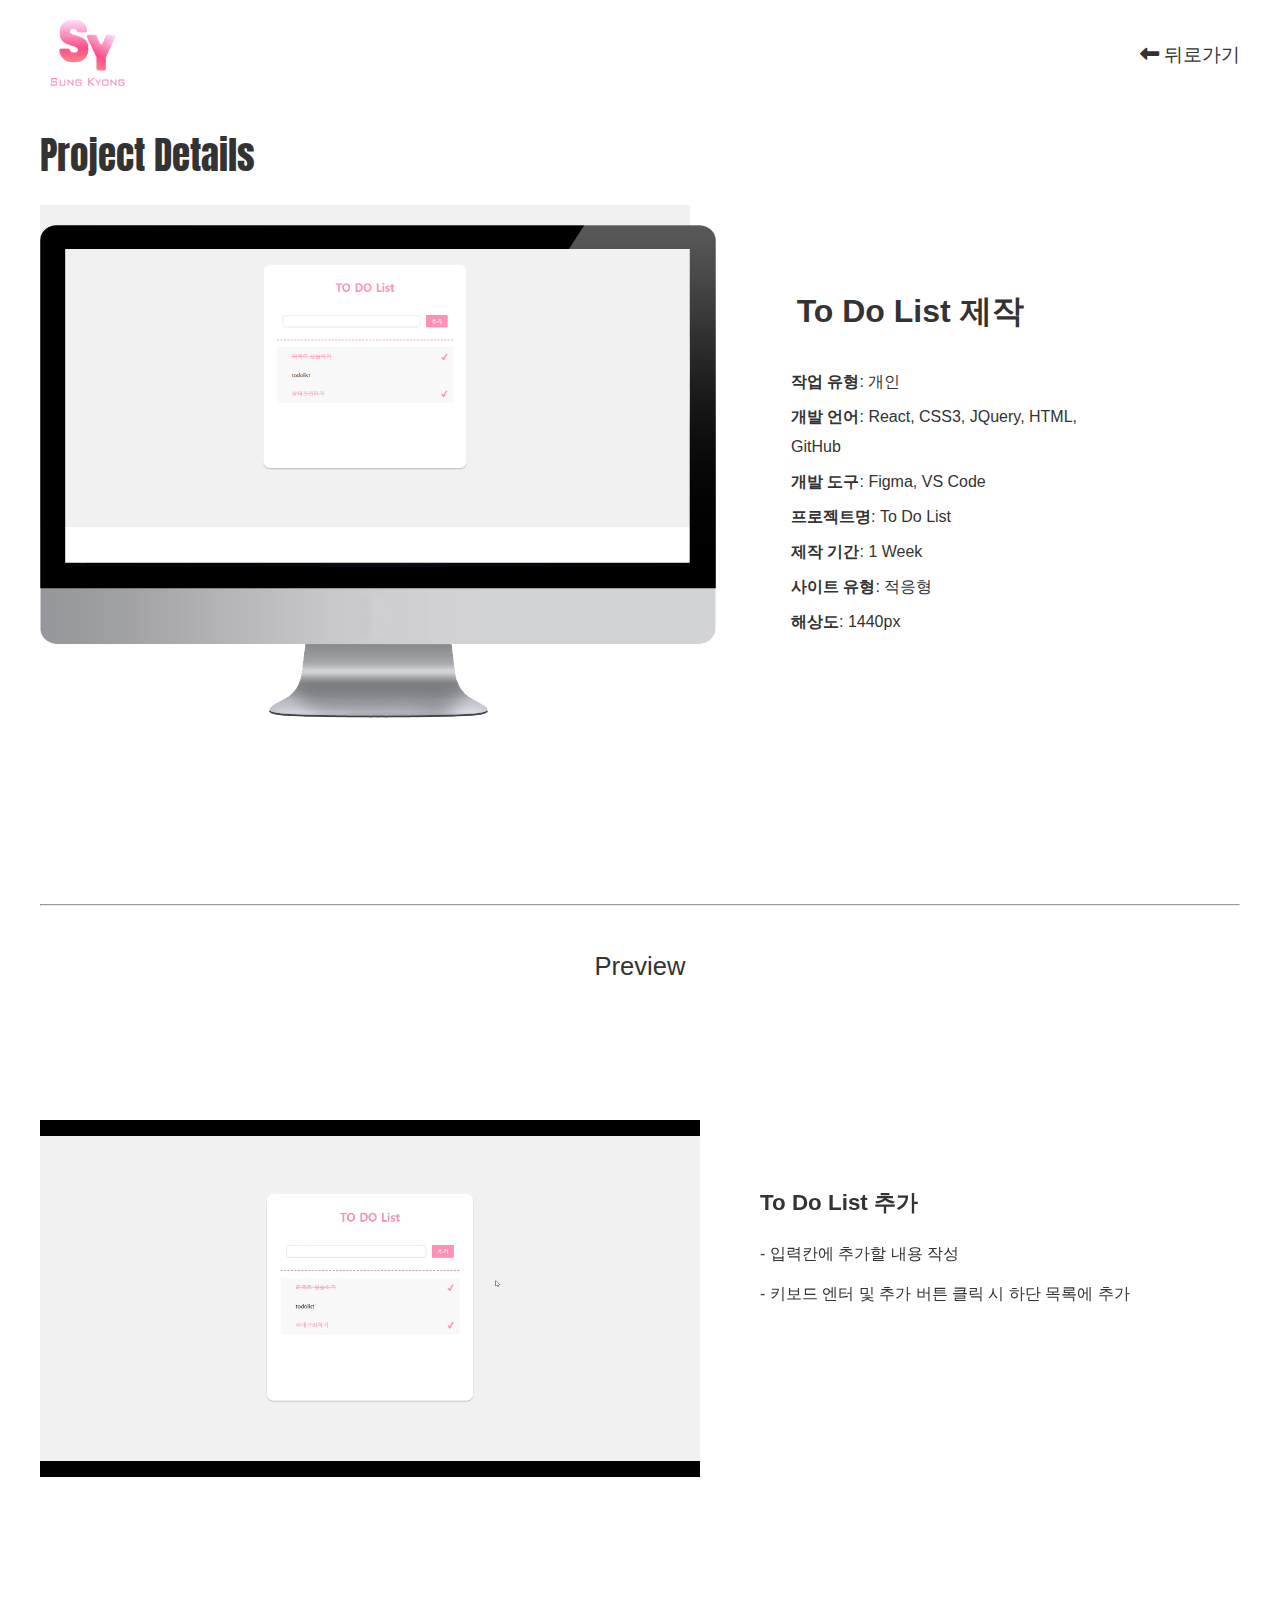
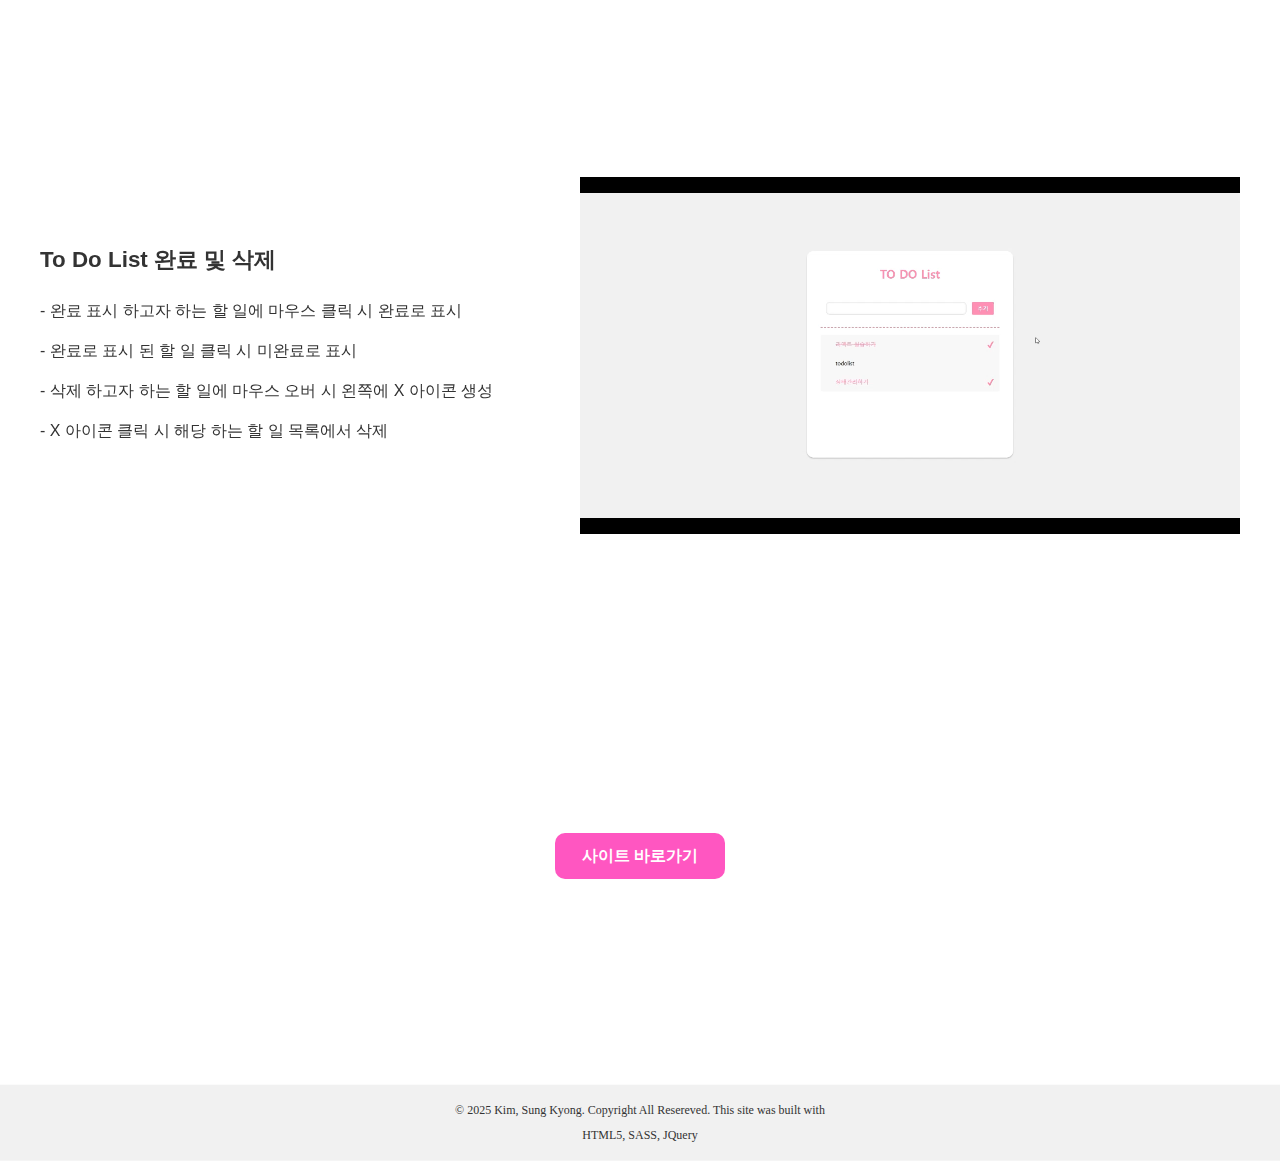
<file: todolist.html>
<!DOCTYPE html>
<html lang="ko">
<head>
    <meta charset="UTF-8">
    <meta name="viewport" content="width=device-width, initial-scale=1.0">
    <link rel="icon" href="./images/favicon.ico">
    <link rel="stylesheet" href="./css/reset.css" type="text/css">
    <link rel="stylesheet" href="./css/common.css" type="text/css">
    <link rel="stylesheet" href="./css/detail.css" type="text/css">
    <script src="./script/jquery-1.12.3.js"></script>
    <script src="./script/common.js"></script>
    <script src="./script/sub.js"></script>
    <link rel="stylesheet" href="https://cdnjs.cloudflare.com/ajax/libs/font-awesome/6.7.2/css/all.min.css" />
    <title>김성경의 포트폴리오</title>
</head>
<body>
    <header>
        <div>
            <h1>
                <a href="index.html" title="메인페이지로 이동">
                    <img src="./images/logo.png" alt="상단로고">
                </a>
            </h1>
            <a class="back"><i class="fa-solid fa-left-long"></i> 뒤로가기</a>
        </div>
    </header>

    <main>
        <a href="#" title="상단으로 가기" class="top"><i class="fa-solid fa-chevron-up"></i></a>
        <h3>Project Details</h3>
        <div class="detail_top">
            <div class="monitor">
                <img src="./images/todolist.PNG" alt="todolist" class="todolist">
                <img src="./images/desktop.png" alt="슬라이드" class="mac todo_top">
            </div>
            <div class="project_info">
                <h4>To Do List 제작</h4>
                <ul>
                    <li><span>작업 유형</span>: 개인</li>
                    <li><span>개발 언어</span>: React, CSS3, JQuery, HTML, GitHub</li>
                    <li><span>개발 도구</span>: Figma, VS Code</li>
                    <li><span>프로젝트명</span>: To Do List</li>
                    <li><span>제작 기간</span>: 1 Week</li>
                    <li><span>사이트 유형</span>: 적응형</li>
                    <li><span>해상도</span>: 1440px</li>
                </ul>
            </div>
        </div>
        <hr>
        <h4>Preview</h4>
        <div class="detail detail1">
            <video src="./images/todolist/video/addlist.mp4" loop muted autoplay></video>
            <div class="d_explain">
                <p class="ex_t">To Do List 추가</p>
                <ul class="ex_txt">
                    <li>- 입력칸에 추가할 내용 작성</li>
                    <li>- 키보드 엔터 및 추가 버튼 클릭 시 하단 목록에 추가</li>
                </ul>
            </div>
        </div>
        <div class="detail detail2">
            <div class="d_explain">
                <p class="ex_t">To Do List 완료 및 삭제</p>
                <ul class="ex_txt">
                    <li>- 완료 표시 하고자 하는 할 일에 마우스 클릭 시 완료로 표시</li>
                    <li>- 완료로 표시 된 할 일 클릭 시 미완료로 표시</li>
                    <li>- 삭제 하고자 하는 할 일에 마우스 오버 시 왼쪽에 X 아이콘 생성</li>
                    <li>- X 아이콘 클릭 시 해당 하는 할 일 목록에서 삭제</li>
                </ul>
            </div>
            <video src="./images/todolist/video/addlist.mp4" loop muted autoplay></video>
        </div>
        <div class="more" style="width: 170px;">
            <a href="https://sandymandy-0817.github.io/todolist/">사이트 바로가기</a>
        </div>
    </main>

    <footer>
        <address>© 2025 Kim, Sung Kyong. Copyright All Resereved. This site was built with HTML5, SASS, JQuery</address>
    </footer>
</body>
</html>
</file>
<file: css/common.css>
@import url("https://fonts.googleapis.com/css2?family=Anton&family=Noto+Sans+KR:wght@100..900&display=swap");
@import url("https://fonts.googleapis.com/css2?family=Anton&family=Nothing+You+Could+Do&family=Noto+Sans+KR:wght@100..900&display=swap");
@import url("https://fonts.googleapis.com/css2?family=Anton&family=Black+Han+Sans&family=Do+Hyeon&family=Nothing+You+Could+Do&family=Noto+Sans+KR:wght@100..900&display=swap");
@import url("https://fonts.googleapis.com/css2?family=Noto+Sans+KR:wght@100..900&display=swap");
* {
  color: #333;
  font-family: "Noto Stans KR", arial, sans-serif;
  font-size: 16px;
}

html, body {
  scroll-behavior: smooth;
}

article {
  height: 100vh;
  box-sizing: border-box;
}

#aboutme, #skills, #projects, #contact {
  width: 100%;
  margin: 0 auto;
  padding: 7.5% 0;
}

h2, h3 {
  font-family: "Anton";
}

h3 {
  margin-bottom: 30px;
  font-size: 2.3rem;
}

.act {
  background-color: #fff;
}
.act .nav .on a {
  color: #FF96D8 !important;
}
.act button {
  background-color: rgba(255, 255, 255, 0.4);
}

.top {
  background-color: #ff96d8;
  padding: 15px;
  border-radius: 50%;
  position: fixed;
  right: 2%;
  bottom: 6%;
  z-index: 100;
  display: none;
}
.top .fa-chevron-up {
  color: #fff;
  font-size: 1.3rem;
}

header {
  height: 90px;
  width: 100%;
  padding: 10px 0px;
  display: flex;
  align-items: center;
  position: fixed;
  left: 0px;
  top: 0px;
  z-index: 1000;
  transition: 1s;
}
header .header_box {
  width: 1200px;
  margin: 0 auto;
}
header .header_box h1 {
  position: absolute;
  top: 50%;
  left: 14%;
  transform: translateY(-50%);
}
header .header_box h1 img {
  width: 90px;
}
header .header_box nav {
  position: absolute;
  right: 8%;
  top: 50%;
  transform: translateY(-50%);
}
header .header_box nav .nav {
  display: flex;
  width: 500px;
  justify-content: space-between;
  text-align: center;
}
header .header_box nav .nav li {
  width: 90px;
  position: relative;
}
header .header_box nav .nav li a {
  color: #3a3a3a;
}
header .header_box nav .nav li span {
  position: absolute;
  width: 70px;
  height: 3px;
  background-color: #FF96D8;
  margin-top: 10px;
  transition: opacity 0.3s, transform 0.3s;
  left: 50%;
  transform: translateX(-50%) scaleX(0);
  transform-origin: center;
  display: block;
}
header .header_box nav .nav li:nth-child(2) span {
  width: 80px !important;
}
header .header_box nav .nav .on a {
  color: #FF96D8;
  font-weight: bold;
}
header .header_box nav .nav .on span {
  opacity: 1;
  transform: translateX(-50%) scaleX(1);
}
header .header_box nav .nav li:hover a {
  color: #ff96d8 !important;
  font-weight: bold;
  transition: 0.3s;
}

footer {
  background-color: #f1f1f1;
  padding: 1% 0;
  transform: translateY(34%);
  margin-top: 90px;
  text-align: center;
}
footer address {
  width: 400px;
  margin: 0 auto;
  line-height: 25px;
  font-size: 12px;
}/*# sourceMappingURL=common.css.map */
</file>
<file: css/detail.css>
body {
  background-color: #fff;
}

header div {
  width: 1200px;
  margin: 0 auto;
  display: flex;
  justify-content: space-between;
}
header div img {
  width: 90px;
}
header div .back {
  border: none;
  background-color: #fff;
  font-size: 1.2rem;
  padding: 30px 0;
  cursor: pointer;
}
header div .back .fa-left-long {
  font-size: 1.2rem;
}
header div .back:hover {
  transition: 0.3s;
  transform: translateY(-5px);
}

.d_h_active {
  box-shadow: rgba(50, 50, 93, 0.25) 0px 2px 5px -1px, rgba(0, 0, 0, 0.3) 0px 1px 3px -1px;
  background-color: #fff;
}

main {
  width: 1200px;
  margin: 0 auto;
  padding-top: 3%;
  margin-top: 100px;
}

.detail_top {
  display: flex;
  padding-bottom: 17%;
  width: 1200px;
  margin: 0 auto;
  margin-top: 30px;
}
.detail_top .monitor {
  position: relative;
}
.detail_top .monitor .slide {
  width: 650px;
  overflow: hidden;
  transform: translateY(40px);
}
.detail_top .monitor .slide .slide_wrap {
  display: flex;
  width: -moz-max-content;
  width: max-content;
}
.detail_top .monitor .slide .slide_wrap .slide_box {
  width: 650px;
  height: 350px;
}
.detail_top .monitor .slide .slide_wrap .slide_box img {
  width: 100%;
  height: 100%;
}
.detail_top .monitor .mac {
  position: absolute;
  width: 104%;
  top: 4%;
}
.detail_top .monitor .todo_top {
  left: 0;
  height: 500px;
}
.detail_top .todolist {
  width: 650px;
}
.detail_top .project_info {
  padding: 50px;
}
.detail_top .project_info h4 {
  font-size: 2rem;
  font-weight: bold;
  margin-bottom: 20px;
}
.detail_top .project_info ul {
  margin-left: 15%;
}
.detail_top .project_info li {
  line-height: 30px;
  margin-bottom: 5px;
}
.detail_top .project_info li span {
  font-weight: bold;
}

h4 {
  text-align: center;
  padding: 40px 0 20px 0;
  font-size: 1.6rem;
}

.prototype {
  height: 70vh;
}
.prototype img {
  width: 60%;
}
.prototype .pc {
  transform: translateX(34%);
}
.prototype .tablet {
  transform: translate(0%, -90%);
  width: 50%;
}
.prototype .mobile {
  transform: translate(100%, -190%);
  width: 50%;
}
.prototype .showcase_m {
  width: 30% !important;
  transform: translate(30%, -80%);
}
.prototype .showcase_t {
  transform: translate(-10%, -130%);
}

.detail {
  display: flex;
  margin-top: 10%;
  margin-bottom: 25%;
}
.detail video {
  width: 55%;
  height: auto;
}
.detail .d_explain {
  width: 45%;
  margin-top: 6%;
}
.detail .d_explain .ex_t {
  font-size: 1.4rem;
  font-weight: bold;
  margin-bottom: 20px;
}
.detail .d_explain .ex_txt {
  line-height: 40px;
}

.detail1 video, .detail3 video, .detail5 video {
  margin-right: 5%;
}

.detail2 video, .detail4 video {
  margin-left: 4%;
}

.more {
  width: 450px;
  margin: 0 auto;
  margin-bottom: 15%;
  display: flex;
  justify-content: space-around;
}
.more a {
  width: 170px;
  background-color: #ff56c1;
  text-align: center;
  padding: 15px 20px;
  color: #fff;
  font-weight: bold;
  border-radius: 10px;
}
.more a:hover {
  background-color: #ff96d8;
}/*# sourceMappingURL=detail.css.map */
</file>
